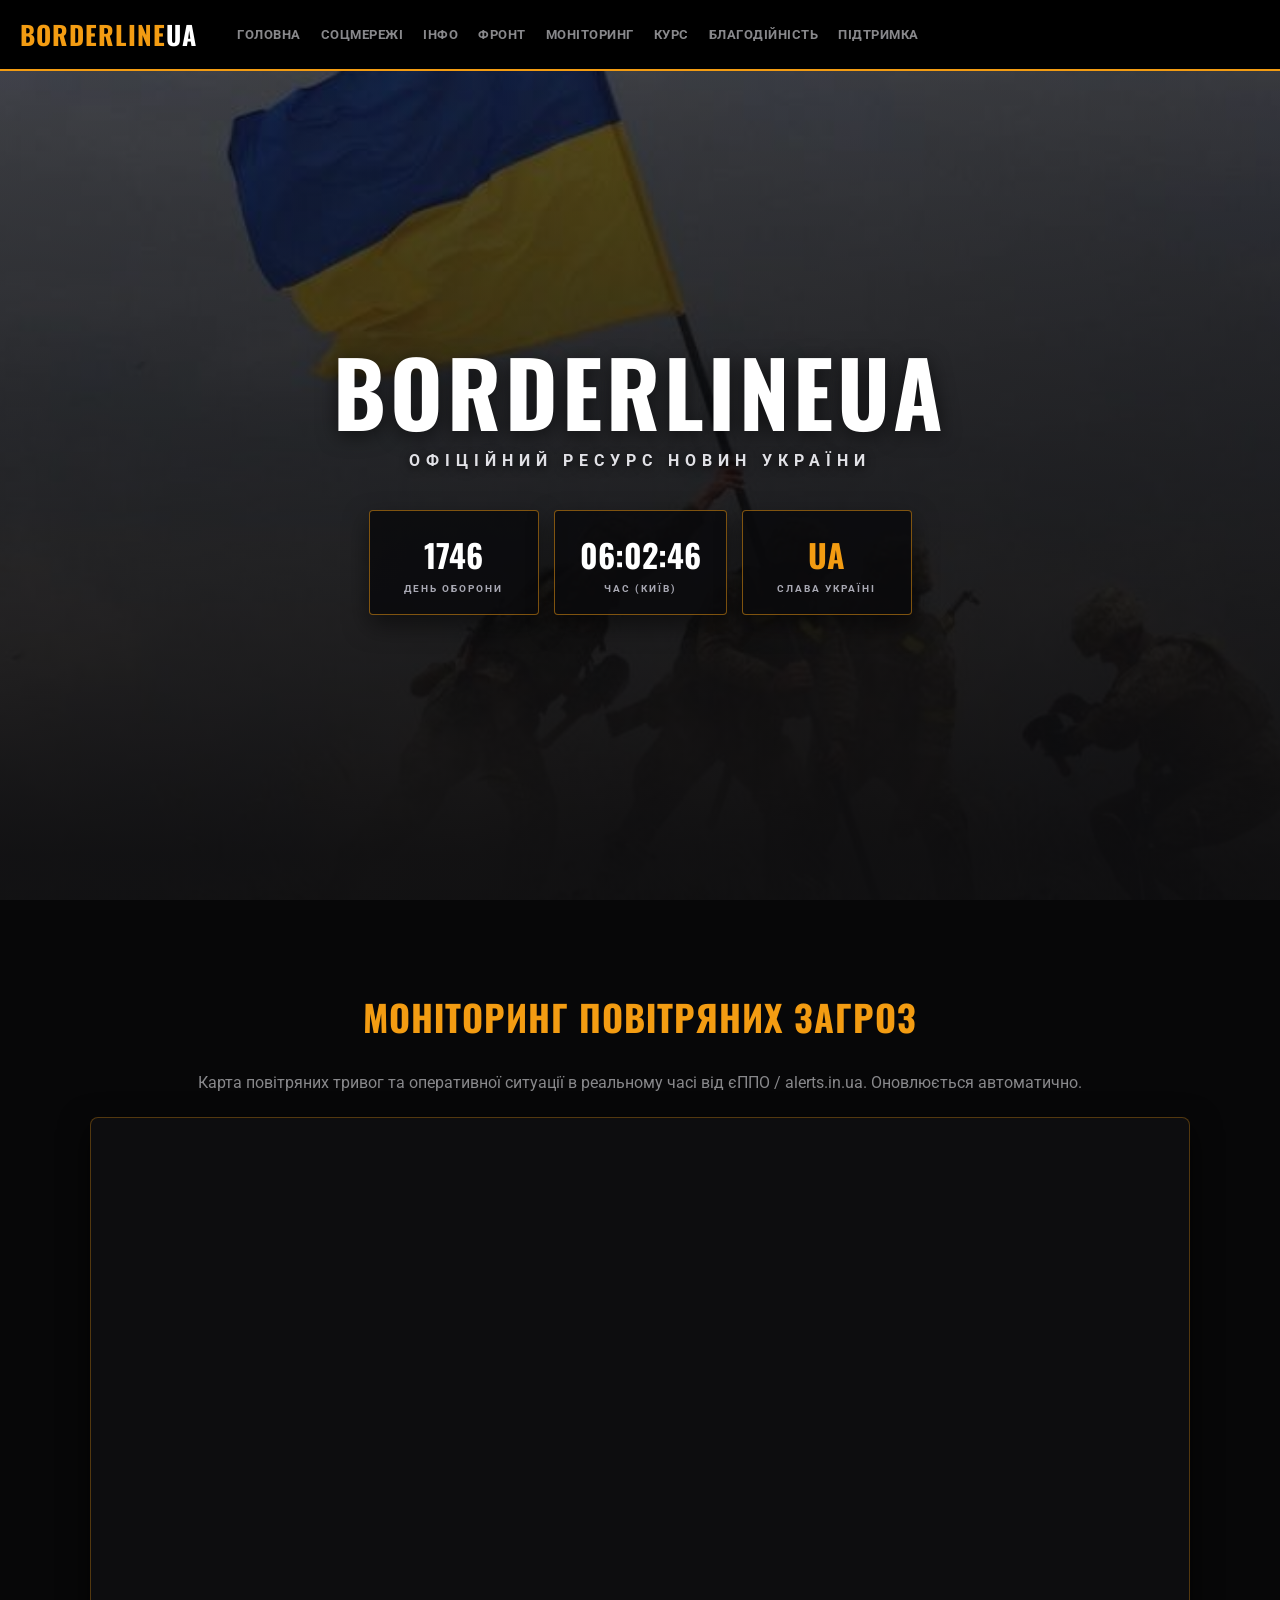
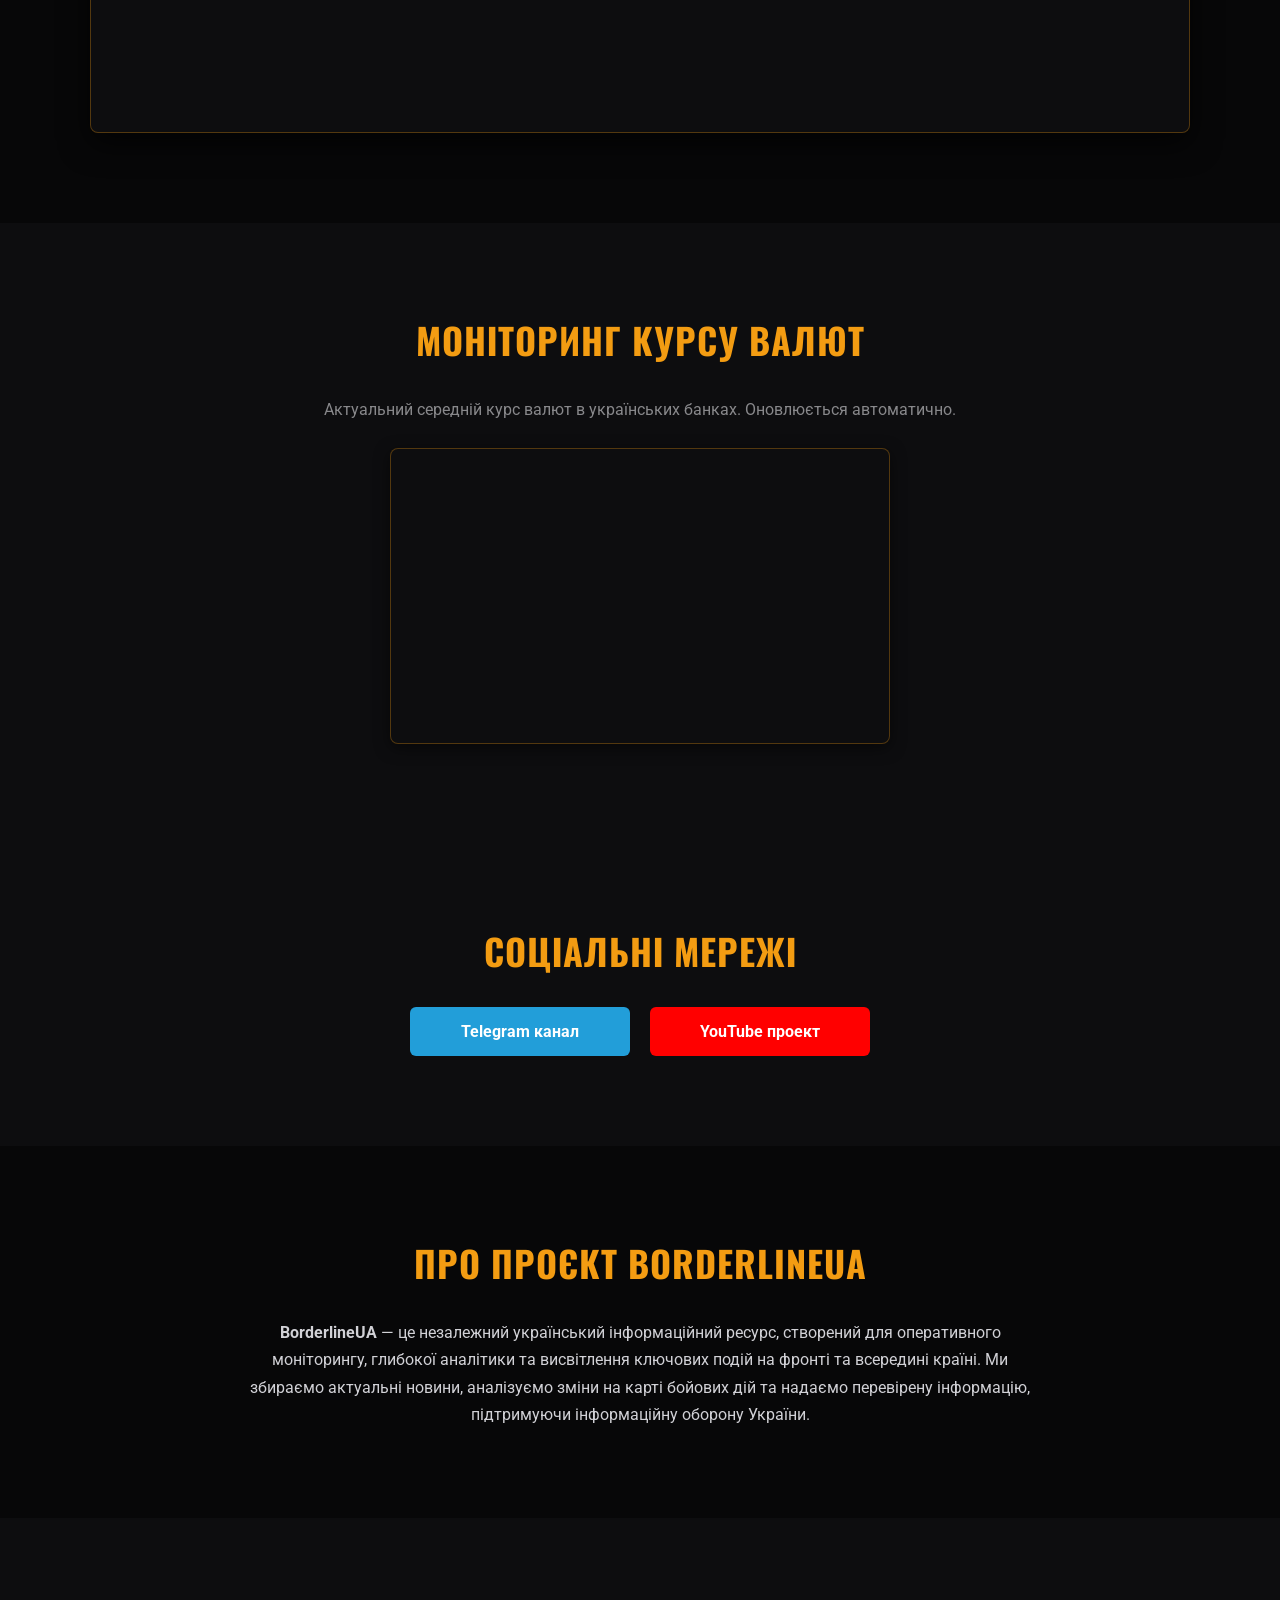
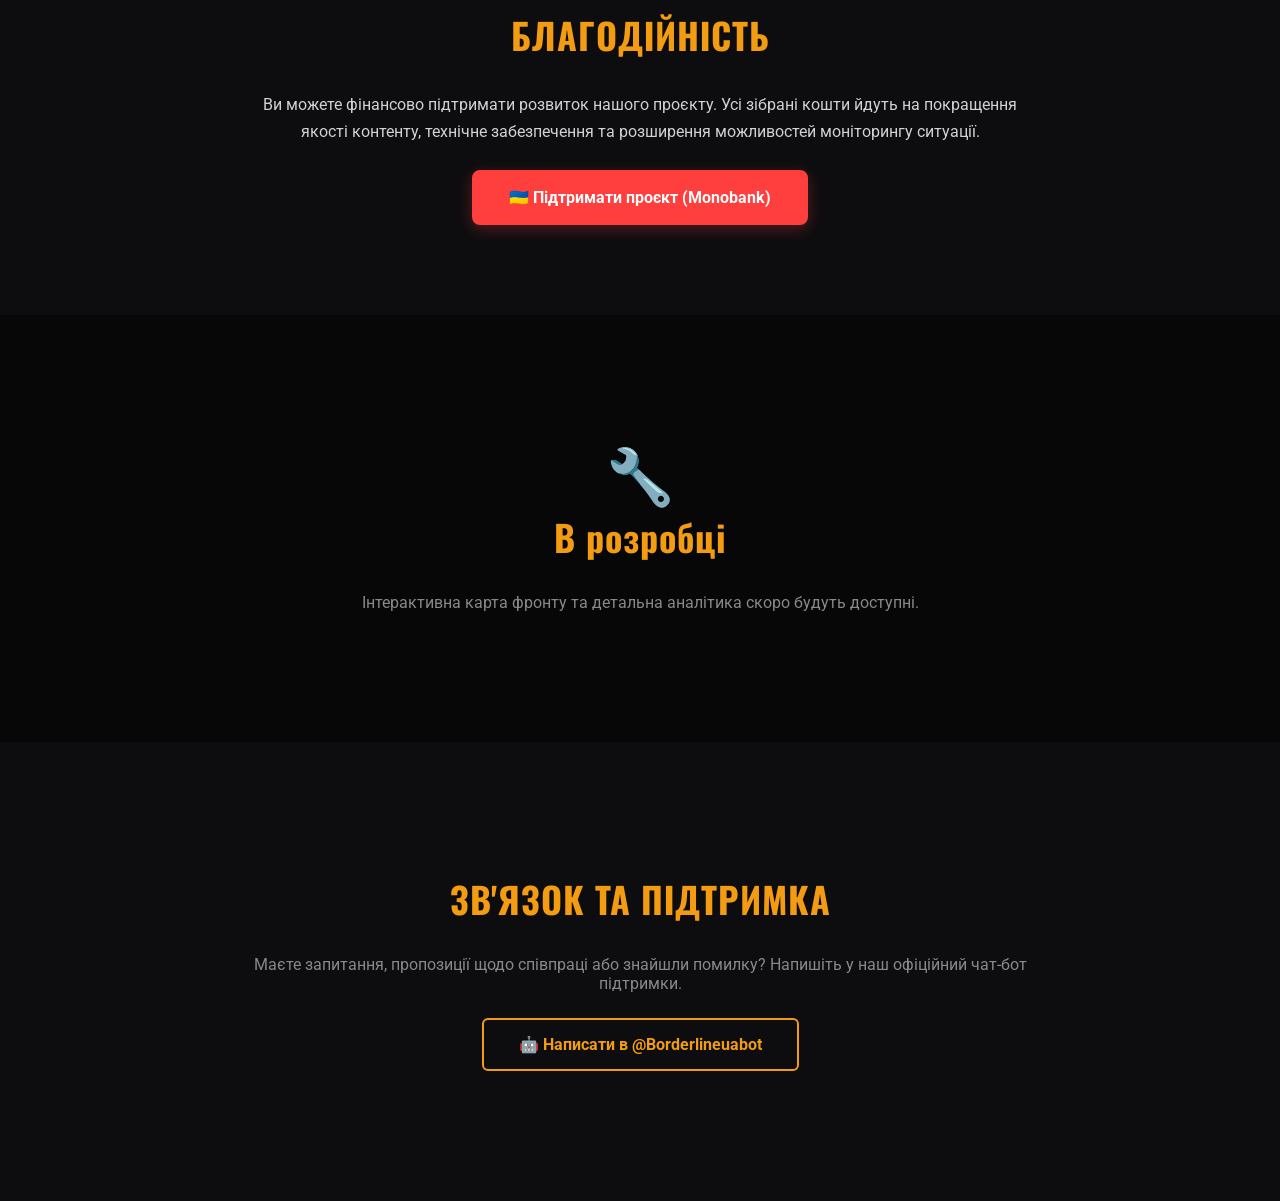
<file: index.html>
<!DOCTYPE html>
<html lang="uk">
<head>
    <meta charset="UTF-8">
    <meta name="viewport" content="width=device-width, initial-scale=1.0">
    <title>BORDERLINEUA — Офіційний ресурс новин України</title>
    <link rel="stylesheet" href="style.css">
    <link href="https://fonts.googleapis.com/css2?family=Oswald:wght@500;700&family=Roboto:wght@400;700&display=swap" rel="stylesheet">
</head>
<body>

    <!-- Навігація -->
    <header>
        <div class="nav-container">
            <div class="logo">BORDERLINE<span>UA</span></div>
<nav>
    <a href="#home">ГОЛОВНА</a>
    <a href="#social">СОЦМЕРЕЖІ</a>
    <a href="#about">ІНФО</a>
    <a href="#front">ФРОНТ</a>
    <a href="#monitoring">МОНІТОРИНГ</a>
    <a href="#currency">КУРС</a>
    <a href="#donat">БЛАГОДІЙНІСТЬ</a>
    <a href="#support">ПІДТРИМКА</a>
</nav>
        </div>
    </header>

    <!-- Головний екран (Патріотичний фон) -->
    <section class="main-screen" id="home">
        <div class="hero-center">
            <h1 class="main-title">BORDERLINEUA</h1>
            <p class="subtitle">ОФІЦІЙНИЙ РЕСУРС НОВИН УКРАЇНИ</p>
            
            <div class="stats-counter">
                <div class="stat-box">
                    <span class="stat-number" id="defense-day">1596</span>
                    <span class="stat-label">ДЕНЬ ОБОРОНИ</span>
                </div>
                <div class="stat-box">
                    <span class="stat-number" id="kyiv-time">00:00:00</span>
                    <span class="stat-label">ЧАС (КИЇВ)</span>
                </div>
                <div class="stat-box">
                    <span class="stat-number" style="color: #f39c12;">UA</span>
                    <span class="stat-label">СЛАВА УКРАЇНІ</span>
                </div>
            </div>
        </div>
    </section>
<!-- НОВИЙ РОЗДІЛ: МОНІТОРИНГ ПОВІТРЯНИХ ЗАГРОЗ -->
    <section class="section-block dark-bg" id="monitoring">
        <div class="container map-block">
            <h2>МОНІТОРИНГ ПОВІТРЯНИХ ЗАГРОЗ</h2>
            <p style="margin-bottom: 25px; color: #88888b;">Карта повітряних тривог та оперативної ситуації в реальному часі від єППО / alerts.in.ua. Оновлюється автоматично.</p>
            
            <div class="map-wrapper">
                <iframe src="https://alerts.in.ua/" width="100%" height="600px" style="border: none; border-radius: 8px;" allowfullscreen></iframe>
            </div>
        </div>
    </section>

    <section class="section-block" id="currency">
        <div class="container text-content" style="text-align: center;">
            <h2>МОНІТОРИНГ КУРСУ ВАЛЮТ</h2>
            <p style="margin-bottom: 25px; color: #88888b;">Актуальний середній курс валют в українських банках. Оновлюється автоматично.</p>
            
            <div class="currency-wrapper" style="max-width: 500px; margin: 0 auto; background: #0d0d0f; border: 1px solid rgba(243, 156, 18, 0.3); border-radius: 8px; padding: 5px; overflow: hidden; box-shadow: 0 4px 15px rgba(0,0,0,0.5);">
                <iframe src="https://minfin.com.ua/cards/currency/widget/banks/usd,eur/?bg=0d0d0f&font=ffffff&link=f39c12" width="100%" height="280px" style="border: none;" scrolling="no"></iframe>
            </div>
        </div>
    </section>
    <!-- СОЦ. МЕРЕЖІ -->
    <section class="section-block" id="social">
        <div class="container">
            <h2>СОЦІАЛЬНІ МЕРЕЖІ</h2>
            <div class="soc-buttons">
                <a href="https://t.me/borderlineUA" target="_blank" class="soc-btn telegram">Telegram канал</a>
                <a href="https://youtube.com/@BorderlineUA" target="_blank" class="soc-btn youtube">YouTube проект</a>
            </div>
        </div>
    </section>

    <!-- ІНФО -->
    <section class="section-block dark-bg" id="about">
        <div class="container text-content">
            <h2>ПРО ПРОЄКТ BORDERLINEUA</h2>
            <p><strong>BorderlineUA</strong> — це незалежний український інформаційний ресурс, створений для оперативного моніторингу, глибокої аналітики та висвітлення ключових подій на фронті та всередині країні. Ми збираємо актуальні новини, аналізуємо зміни на карті бойових дій та надаємо перевірену інформацію, підтримуючи інформаційну оборону України.</p>
        </div>
    </section>

    <!-- БЛАГОДІЙНІСТЬ -->
    <section class="section-block" id="donat">
        <div class="container text-content">
            <h2>БЛАГОДІЙНІСТЬ</h2>
            <p style="margin-bottom: 25px;">Ви можете фінансово підтримати розвиток нашого проєкту. Усі зібрані кошти йдуть на покращення якості контенту, технічне забезпечення та розширення можливостей моніторингу ситуації.</p>
            <a href="https://send.monobank.ua/jar/3yXE7SA7Tj" target="_blank" class="mono-btn">🇺🇦 Підтримати проєкт (Monobank)</a>
        </div>
    </section>

    <!-- ФРОНТ (В розробці) -->
    <section class="section-block dark-bg" id="front">
        <div class="container development-block">
            <div class="wrench-icon">🔧</div>
            <h2>В розробці</h2>
            <p>Інтерактивна карта фронту та детальна аналітика скоро будуть доступні.</p>
        </div>
    </section>


    <!-- ПІДТРИМКА (Зкою-ботом) -->
    <section class="section-block" id="support">
        <div class="container development-block">
            <h2>ЗВ'ЯЗОК ТА ПІДТРИМКА</h2>
            <p style="margin-bottom: 25px;">Маєте запитання, пропозиції щодо співпраці або знайшли помилку? Напишіть у наш офіційний чат-бот підтримки.</p>
            <a href="https://t.me/Borderlineuabot" target="_blank" class="bot-btn">🤖 Написати в @Borderlineuabot</a>
        </div>
    </section>
  
  

    <!-- Скрипти -->
    <script>
        function updateKyivTime() {
            const options = { timeZone: "Europe/Kyiv", hour: '2-digit', minute: '2-digit', second: '2-digit', hour12: false };
            const formatter = new Intl.DateTimeFormat([], options);
            document.getElementById('kyiv-time').innerText = formatter.format(new Date());
        }
        setInterval(updateKyivTime, 1000);
        updateKyivTime();

        function calculateDefenseDay() {
            const startDate = new Date("2022-02-24");
            const currentDate = new Date();
            const difference = currentDate - startDate;
            const days = Math.floor(difference / (1000 * 60 * 60 * 24)) + 1;
            document.getElementById('defense-day').innerText = days;
        }
        calculateDefenseDay();
    </script>
 
</body>
</html>
</file>
<file: style.css>
* {
    margin: 0;
    padding: 0;
    box-sizing: border-box;
    scroll-behavior: smooth;
}

body {
    font-family: 'Roboto', sans-serif;
    background-color: #0d0d0f;
    color: #fff;
    overflow-x: hidden;
}

/* Навігація */
header {
    background-color: #000000;
    border-bottom: 2px solid #f39c12;
    position: fixed;
    top: 0;
    left: 0;
    width: 100%;
    z-index: 1000;
}

.nav-container {
    max-width: 1400px;
    margin: 0 auto;
    display: flex;
    align-items: center;
    padding: 15px 20px;
}

.logo {
    font-family: 'Oswald', sans-serif;
    font-size: 26px;
    font-weight: 700;
    color: #f39c12;
    margin-right: 40px;
    letter-spacing: 1px;
}

.logo span {
    color: #fff;
}

nav {
    display: flex;
    gap: 20px;
}

nav a {
    color: #88888b;
    text-decoration: none;
    font-size: 13px;
    font-weight: 700;
    letter-spacing: 0.5px;
    transition: color 0.3s;
}

nav a:hover, nav a.active {
    color: #f39c12;
}


.main-screen {
/* Головний екран з твоїм патріотичним фото */

    height: 100vh;
    display: flex;
    align-items: center;
    justify-content: center;
    /* Затемнення та плавний перехід картинки в темний фон сайту */
    background: 
        linear-gradient(180deg, rgba(13, 13, 15, 0.4) 0%, rgba(13, 13, 15, 0.95) 95%),
        linear-gradient(135deg, rgba(13, 13, 15, 0.2) 0%, rgba(13, 13, 15, 0.5) 100%),
        url('hero-bg.jpg') no-repeat center center/cover;
    text-align: center;
    padding-top: 60px;
}



.hero-center {
    display: flex;
    flex-direction: column;
    align-items: center;
}

.main-title {
    font-family: 'Oswald', sans-serif;
    font-size: 90px;
    font-weight: 700;
    letter-spacing: 4px;
    color: #fff;
    line-height: 1;
    text-shadow: 0px 4px 20px rgba(0, 0, 0, 0.6);
}

.subtitle {
    font-size: 16px;
    letter-spacing: 6px;
    color: #e1e1e6;
    margin-top: 15px;
    margin-bottom: 40px;
    font-weight: 700;
    text-shadow: 0px 2px 10px rgba(0, 0, 0, 0.8);
}

/* Статистика */
.stats-counter {
    display: flex;
    gap: 15px;
}

.stat-box {
    background: rgba(10, 10, 12, 0.85);
    border: 1px solid rgba(243, 156, 18, 0.5);
    min-width: 170px;
    padding: 20px 25px;
    border-radius: 4px;
    display: flex;
    flex-direction: column;
    align-items: center;
    box-shadow: 0 10px 25px rgba(0,0,0,0.5);
}

.stat-number {
    font-family: 'Oswald', sans-serif;
    font-size: 32px;
    font-weight: 700;
    color: #fff;
    margin-bottom: 5px;
}

.stat-label {
    font-size: 10px;
    color: #a8a8b3;
    letter-spacing: 2px;
    font-weight: 700;
}

/* Контентні секції */
.section-block {
    padding: 90px 0;
    text-align: center;
}

.dark-bg {
    background-color: #070708;
}

.container {
    width: 90%;
    max-width: 800px;
    margin: 0 auto;
}

.container h2 {
    font-family: 'Oswald', sans-serif;
    font-size: 36px;
    color: #f39c12;
    margin-bottom: 30px;
    letter-spacing: 1px;
}

.text-content p {
    font-size: 16px;
    line-height: 1.7;
    color: #d1d1d6;
}

/* Кнопки соцмереж */
.soc-buttons {
    display: flex;
    justify-content: center;
    gap: 20px;
    margin-top: 10px;
}

.soc-btn {
    padding: 15px 30px;
    border-radius: 6px;
    text-decoration: none;
    font-weight: 700;
    color: #fff;
    font-size: 16px;
    transition: transform 0.2s, background 0.3s;
    min-width: 220px;
}

.soc-btn:hover {
    transform: translateY(-3px);
}

.telegram { background: #229ED9; }
.telegram:hover { background: #1e8ec3; }

.youtube { background: #FF0000; }
.youtube:hover { background: #cc0000; }

/* Кнопка Монобанку */
.mono-btn {
    display: inline-block;
    background: #ff3e3e;
    color: #fff;
    text-decoration: none;
    padding: 16px 35px;
    border-radius: 8px;
    font-weight: 700;
    font-size: 16px;
    border: 2px solid #ff3e3e;
    transition: all 0.3s;
    box-shadow: 0 4px 15px rgba(255, 62, 62, 0.3);
}

.mono-btn:hover {
    background: transparent;
    color: #ff3e3e;
    transform: scale(1.03);
}
/* Кнопка техпідтримки бота */
.bot-btn {
    display: inline-block;
    background: transparent;
    color: #f39c12;
    text-decoration: none;
    padding: 15px 35px;
    border-radius: 6px;
    font-weight: 700;
    font-size: 16px;
    border: 2px solid #f39c12;
    transition: all 0.3s;
}

.bot-btn:hover {
    background: #f39c12;
    color: #000;
    transform: translateY(-2px);
    box-shadow: 0 5px 15px rgba(243, 156, 18, 0.3);
}

/* Анімація гайкового ключа */
.development-block { padding: 40px 0; }
.development-block p { color: #88888b; font-size: 16px; }

.wrench-icon {
    font-size: 55px;
    display: inline-block;
    animation: wrench-move 2.5s ease-in-out infinite;
}

@keyframes wrench-move {
    0% { transform: rotate(0deg); }
    15% { transform: rotate(-20deg); }
    30% { transform: rotate(25deg); }
    45% { transform: rotate(-15deg); }
    60% { transform: rotate(10deg); }
    75% { transform: rotate(-5deg); }
    100% { transform: rotate(0deg); }
}

/* Адаптивність */
@media (max-width: 768px) {
    .nav-container { flex-direction: column; gap: 15px; }
    nav { flex-wrap: wrap; justify-content: center; gap: 12px; }
    .main-title { font-size: 50px; }
    .stats-counter { flex-direction: column; gap: 10px; }
    .soc-buttons { flex-direction: column; align-items: center; }
}
/* Стилі для окремого блоку моніторингу */
.map-block {
    max-width: 1100px;
    width: 95%;
}

.map-wrapper {
    position: relative;
    width: 100%;
    background: #0d0d0f;
    border: 1px solid rgba(243, 156, 18, 0.3);
    border-radius: 8px;
    padding: 5px;
    box-shadow: 0 10px 30px rgba(0, 0, 0, 0.7);
}

@media (max-width: 768px) {
    .map-wrapper iframe {
        height: 450px !important;
    }
}
/* Сітка для карток втрат */
.losses-grid {
    display: grid;
    grid-template-columns: repeat(auto-fit, minmax(250px, 1fr));
    gap: 20px;
    margin-top: 20px;
}

/* Стиль окремої картки */
.loss-card {
    background: #0d0d0f;
    border: 1px solid rgba(243, 156, 18, 0.15);
    border-radius: 8px;
    padding: 25px;
    text-align: center;
    transition: transform 0.3s ease, border-color 0.3s ease;
}

.loss-card:hover {
    transform: translateY(-5px);
    border-color: #f39c12;
}

.loss-icon {
    font-size: 2.5rem;
    display: block;
    margin-bottom: 10px;
}

.loss-card h3 {
    font-size: 1.1rem;
    color: #fff;
    margin-bottom: 10px;
    text-transform: uppercase;
    letter-spacing: 1px;
}

/* Плюс за добу яскравим червоним кольором */
.loss-number {
    font-size: 1.8rem;
    color: #e74c3c;
    font-weight: bold;
    margin-bottom: 5px;
}

/* Загальна сума */
.loss-total {
    font-size: 0.9rem;
    color: #88888b;
}
</file>
